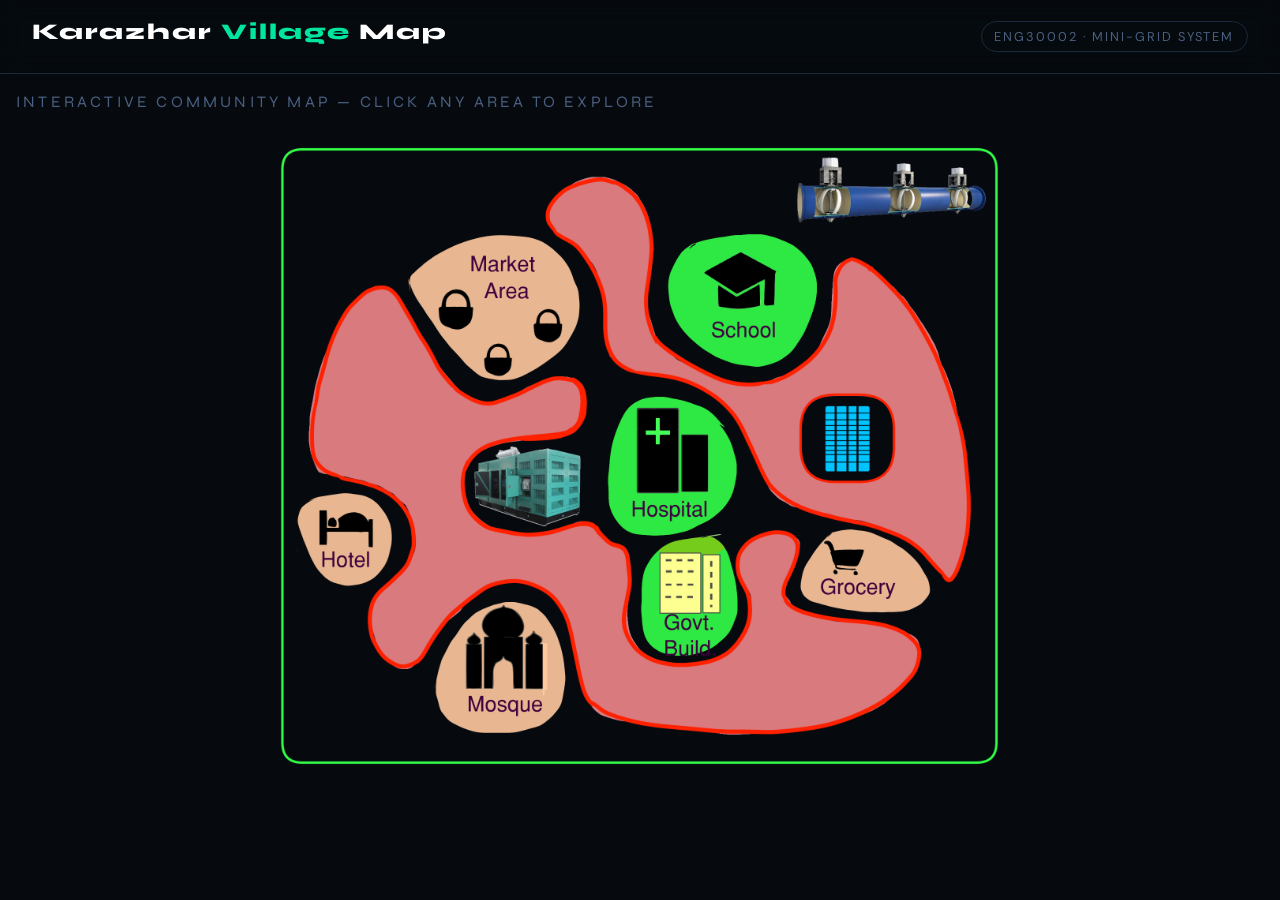
<file: village_map.html>
<!DOCTYPE html>
<html lang="en">
<head>
<meta charset="UTF-8">
<meta name="viewport" content="width=device-width, initial-scale=1.0">
<title>Karazhar Village — Interactive Map</title>

<link href="https://cdn.jsdelivr.net/npm/bootstrap@5.3.0/dist/css/bootstrap.min.css" rel="stylesheet">
<link href="https://fonts.googleapis.com/css2?family=Syne:wght@400;700;800&family=DM+Sans:wght@300;400;500&display=swap" rel="stylesheet">
<link rel="stylesheet" href="village_map.css">

<style>
  /* When embedded in iframe, no scrollbars */
  html, body {
    overflow: hidden;
    height: auto;
  }
</style>
</head>
<body>

<!-- ── Header ── -->
<header class="site-header">
    <h1>Karazhar <span>Village</span> Map</h1>
    <span class="header-tag">ENG30002 · Mini-Grid System</span>
</header>

<!-- ── Main layout ── -->
<div class="page-wrap">
    <section class="map-section">
        <p class="map-label">Interactive Community Map — click any area to explore</p>

        <div class="map-container" id="mapContainer">

            <!-- Layer 0: base border frame -->
            <img class="map-base" src="images/10.png" alt="Village boundary" />

            <!-- Hotspot layers -->
            <img class="hotspot-layer" src="images/1.png"  alt="Residential Area A" data-id="1"  data-modal="modal1"  />
            <img class="hotspot-layer" src="images/2.png"  alt="Residential Area B" data-id="2"  data-modal="modal2"  />
            <img class="hotspot-layer" src="images/3.png"  alt="Hospital" data-id="3"  data-modal="modal3"  />
            <img class="hotspot-layer" src="images/4.png"  alt="Market Area"             data-id="4"  data-modal="modal4"  />
            <img class="hotspot-layer" src="images/5.png"  alt="Govt. Building"        data-id="5"  data-modal="modal5"  />
            <img class="hotspot-layer" src="images/6.png"  alt="School"     data-id="6"  data-modal="modal6"  />
            <img class="hotspot-layer" src="images/7.png"  alt="Mosque"             data-id="7"  data-modal="modal7"  />
            <img class="hotspot-layer" src="images/8.png"  alt="Hotel"           data-id="8"  data-modal="modal8"  />
            <img class="hotspot-layer" src="images/9.png"  alt="Grocery"              data-id="9"  data-modal="modal9"  />
            <img class="hotspot-layer" src="images/11.png" alt="Hydro IHS Turbine"    data-id="11" data-modal="modal11" />
            <img class="hotspot-layer" src="images/12.png" alt="Diesel Generator"  data-id="12" data-modal="modal12" />
            <img class="hotspot-layer" src="images/13.png" alt="Solar PV System"   data-id="13" data-modal="modal13" />

        </div>
    </section>
</div>


<!-- ══════════════════════════════════════════════
     MODALS
     ══════════════════════════════════════════════ -->

<!-- Modal 1: Residential Area A -->
<div class="modal fade" id="modal1" tabindex="-1">
    <div class="modal-dialog modal-dialog-centered">
        <div class="modal-content">
            <div class="modal-header">
                <h5 class="modal-title">
                    Residential Area
                    <span class="type-badge badge-residential">Residential</span>
                </h5>
            </div>
            <div class="modal-body">
                <p>A residential cluster of Karazhar village, home to approximately 165 households (On average 3.5 people per household), a total of 579 people. </p>
                <div class="info-grid">
                    <div class="info-chip"><span class="chip-label">Households</span><span class="chip-val">~165</span></div>
                    <div class="info-chip"><span class="chip-label">Energy Source</span><span class="chip-val">Solar + Hydro</span></div>
                    <div class="info-chip"><span class="chip-label">Load Type</span><span class="chip-val">Lighting (solar), Appliances (hydro)</span></div>
                    <div class="info-chip"><span class="chip-label">Est. Demand</span><span class="chip-val">~1,485 kWh/day</span></div>
                </div>
            </div>
            <div class="modal-footer border-0 pt-0">
                <button class="btn-close-custom" data-bs-dismiss="modal">Close</button>
            </div>
        </div>
    </div>
</div>

<!-- Modal 2: Residential Area B -->
<div class="modal fade" id="modal2" tabindex="-1">
    <div class="modal-dialog modal-dialog-centered">
        <div class="modal-content">
            <div class="modal-header">
                <h5 class="modal-title">
                    Residential Area
                    <span class="type-badge badge-residential">Residential</span>
                </h5>
            </div>
            <div class="modal-body">
                <p>A residential cluster of Karazhar village, home to approximately 165 households (On average 3.5 people per household), a total of 579 people.</p>
                <div class="info-grid">
                    <div class="info-chip"><span class="chip-label">Households</span><span class="chip-val">~165</span></div>
                    <div class="info-chip"><span class="chip-label">Energy Source</span><span class="chip-val">Solar + Hydro</span></div>
                    <div class="info-chip"><span class="chip-label">Load Type</span><span class="chip-val">Lighting (solar), Appliances (hydro)</span></div>
                    <div class="info-chip"><span class="chip-label">Est. Demand</span><span class="chip-val">~1,485 kWh/day</span></div>
                </div>
            </div>
            <div class="modal-footer border-0 pt-0">
                <button class="btn-close-custom" data-bs-dismiss="modal">Close</button>
            </div>
        </div>
    </div>
</div>

<!-- Modal 9: Grocery -->
<div class="modal fade" id="modal9" tabindex="-1">
    <div class="modal-dialog modal-dialog-centered">
        <div class="modal-content">
            <div class="modal-header">
                <h5 class="modal-title">
                    Grocery Store
                    <span class="type-badge badge-commercial">Commercial</span>
                </h5>
            </div>
            <div class="modal-body">
                <p>A local grocery store providing essential items to the community.</p>
                <div class="info-grid">
                    <div class="info-chip"><span class="chip-label">Type</span><span class="chip-val">Small Grocery Store</span></div>
                    <div class="info-chip"><span class="chip-label">Energy Source</span><span class="chip-val">Solar + Hydro</span></div>
                    <div class="info-chip"><span class="chip-label">Load Type</span><span class="chip-val">Lighting, Refrigeration</span></div>
                    <div class="info-chip"><span class="chip-label">Est. Demand</span><span class="chip-val">~4.2 kW</span></div>
                </div>
            </div>
            <div class="modal-footer border-0 pt-0">
                <button class="btn-close-custom" data-bs-dismiss="modal">Close</button>
            </div>
        </div>
    </div>
</div>

<!-- Modal 7: Mosque -->
<div class="modal fade" id="modal7" tabindex="-1">
    <div class="modal-dialog modal-dialog-centered">
        <div class="modal-content">
            <div class="modal-header">
                <h5 class="modal-title">
                    Mosque
                    <span class="type-badge badge-commercial">Community</span>
                </h5>
            </div>
            <div class="modal-body">
                <p>The central mosque serves as a community gathering point. Electrification supports lighting for evening prayers and PA system.</p>
                <div class="info-grid">
                    <div class="info-chip"><span class="chip-label">Capacity</span><span class="chip-val">~200 persons</span></div>
                    <div class="info-chip"><span class="chip-label">Energy Source</span><span class="chip-val">Solar + Hydro</span></div>
                    <div class="info-chip"><span class="chip-label">Load Type</span><span class="chip-val">Lighting, PA System</span></div>
                    <div class="info-chip"><span class="chip-label">Peak Hours</span><span class="chip-val">Dawn, Dusk</span></div>
                </div>
            </div>
            <div class="modal-footer border-0 pt-0">
                <button class="btn-close-custom" data-bs-dismiss="modal">Close</button>
            </div>
        </div>
    </div>
</div>

<!-- Modal 4: Market Area -->
<div class="modal fade" id="modal4" tabindex="-1">
    <div class="modal-dialog modal-dialog-centered">
        <div class="modal-content">
            <div class="modal-header">
                <h5 class="modal-title">
                    Market Area
                    <span class="type-badge badge-commercial">Commercial</span>
                </h5>
            </div>
            <div class="modal-body">
                <p>The village hosts ORDA Market and an Auto Repair Shop. Reliable electricity enables refrigeration and extended trading hours.</p>
                <div class="info-grid">
                    <div class="info-chip"><span class="chip-label">Stalls</span><span class="chip-val">3</span></div>
                    <div class="info-chip"><span class="chip-label">Energy Source</span><span class="chip-val">Hydro, Solar</span></div>
                    <div class="info-chip"><span class="chip-label">Load Type</span><span class="chip-val">Lighting, Refrigeration, Appliances</span></div>
                    <div class="info-chip"><span class="chip-label">Trading Hours</span><span class="chip-val">6am – 9pm</span></div>
                </div>
            </div>
            <div class="modal-footer border-0 pt-0">
                <button class="btn-close-custom" data-bs-dismiss="modal">Close</button>
            </div>
        </div>
    </div>
</div>

<!-- Modal 5: Govt. Building -->
<div class="modal fade" id="modal5" tabindex="-1">
    <div class="modal-dialog modal-dialog-centered">
        <div class="modal-content">
            <div class="modal-header">
                <h5 class="modal-title">
                    Government Building
                    <span class="type-badge badge-facility">Facility</span>
                </h5>
            </div>
            <div class="modal-body">
                <p>The future local government office coordinates rural development. Electrification supports computers, lighting, and communications.</p>
                <div class="info-grid">
                    <div class="info-chip"><span class="chip-label">Function</span><span class="chip-val">Administration</span></div>
                    <div class="info-chip"><span class="chip-label">Energy Source</span><span class="chip-val">Generator + Main Grid</span></div>
                    <div class="info-chip"><span class="chip-label">Load Type</span><span class="chip-val">Computing, Lighting</span></div>
                    <div class="info-chip"><span class="chip-label">Priority</span><span class="chip-val">High</span></div>
                </div>
            </div>
            <div class="modal-footer border-0 pt-0">
                <button class="btn-close-custom" data-bs-dismiss="modal">Close</button>
            </div>
        </div>
    </div>
</div>

<!-- Modal 6: School -->
<div class="modal fade" id="modal6" tabindex="-1">
    <div class="modal-dialog modal-dialog-centered">
        <div class="modal-content">
            <div class="modal-header">
                <h5 class="modal-title">
                    School
                    <span class="type-badge badge-facility">Education</span>
                </h5>
            </div>
            <div class="modal-body">
                <p>The primary school serves children from Pani Para and neighbouring villages. Reliable power allows evening study, a computer lab, and water purification.</p>
                <div class="info-grid">
                    <div class="info-chip"><span class="chip-label">Students</span><span class="chip-val">~1200</span></div>
                    <div class="info-chip"><span class="chip-label">Energy Source</span><span class="chip-val">Hydro + Generator</span></div>
                    <div class="info-chip"><span class="chip-label">Load Type</span><span class="chip-val">Lighting, Computers, Lab Machines</span></div>
                    <div class="info-chip"><span class="chip-label">SDG Impact</span><span class="chip-val">SDG 4 – Quality Education</span></div>
                </div>
            </div>
            <div class="modal-footer border-0 pt-0">
                <button class="btn-close-custom" data-bs-dismiss="modal">Close</button>
            </div>
        </div>
    </div>
</div>

<!-- Modal 3: Hospital -->
<div class="modal fade" id="modal3" tabindex="-1">
    <div class="modal-dialog modal-dialog-centered">
        <div class="modal-content">
            <div class="modal-header">
                <h5 class="modal-title">
                    Hospital / Clinic
                    <span class="type-badge badge-facility">Healthcare</span>
                </h5>
            </div>
            <div class="modal-body">
                <p>The future village health clinic provides primary care. Electricity is critical for vaccine refrigeration, night procedures, and diagnostic equipment.</p>
                <div class="info-grid">
                    <div class="info-chip"><span class="chip-label">Type</span><span class="chip-val">Primary Clinic</span></div>
                    <div class="info-chip"><span class="chip-label">Energy Source</span><span class="chip-val">Main Grid + Generator</span></div>
                    <div class="info-chip"><span class="chip-label">Critical Load</span><span class="chip-val">Vaccine Refrigeration</span></div>
                    <div class="info-chip"><span class="chip-label">SDG Impact</span><span class="chip-val">SDG 3 – Good Health</span></div>
                </div>
            </div>
            <div class="modal-footer border-0 pt-0">
                <button class="btn-close-custom" data-bs-dismiss="modal">Close</button>
            </div>
        </div>
    </div>
</div>

<!-- Modal 8: Hotel -->
<div class="modal fade" id="modal8" tabindex="-1">
    <div class="modal-dialog modal-dialog-centered">
        <div class="modal-content">
            <div class="modal-header">
                <h5 class="modal-title">
                    Hotel / Guesthouse
                    <span class="type-badge badge-commercial">Commercial</span>
                </h5>
            </div>
            <div class="modal-body">
                <p>5 House Astana, a small guesthouse (camping cabin) supporting fans, lighting, and phone charging — enabling small-scale tourism income.</p>
                <div class="info-grid">
                    <div class="info-chip"><span class="chip-label">Rooms</span><span class="chip-val">~6</span></div>
                    <div class="info-chip"><span class="chip-label">Energy Source</span><span class="chip-val">Solar, Hydro</span></div>
                    <div class="info-chip"><span class="chip-label">Load Type</span><span class="chip-val">Lighting, Fans, Charging</span></div>
                    <div class="info-chip"><span class="chip-label">Economic Impact</span><span class="chip-val">Tourism income</span></div>
                </div>
            </div>
            <div class="modal-footer border-0 pt-0">
                <button class="btn-close-custom" data-bs-dismiss="modal">Close</button>
            </div>
        </div>
    </div>
</div>

<!-- Modal 13: Solar PV -->
<div class="modal fade" id="modal13" tabindex="-1">
    <div class="modal-dialog modal-dialog-centered">
        <div class="modal-content">
            <div class="modal-header">
                <h5 class="modal-title">
                    Solar PV System
                    <span class="type-badge badge-solar">Solar</span>
                </h5>
            </div>
            <div class="modal-body">
                <p>Photovoltaic panels installed at a central area (Solar Farm). Provides reliable daytime electricity for lighting and low-power appliances. 300 units of Sunpal SP200M-39 Half-cell 200W panels.</p>
                <div class="info-grid">
                    <div class="info-chip"><span class="chip-label">Capacity</span><span class="chip-val">~60 kW peak</span></div>
                    <div class="info-chip"><span class="chip-label">Output Voltage</span><span class="chip-val">220 V AC</span></div>
                    <div class="info-chip"><span class="chip-label">Serves</span><span class="chip-val">Residential Lighting</span></div>
                    <div class="info-chip"><span class="chip-label">SDG Impact</span><span class="chip-val">SDG 7 – Clean Energy</span></div>
                </div>
            </div>
            <div class="modal-footer border-0 pt-0">
                <button class="btn-close-custom" data-bs-dismiss="modal">Close</button>
            </div>
        </div>
    </div>
</div>

<!-- Modal 11: Hydro IHS -->
<div class="modal fade" id="modal11" tabindex="-1">
    <div class="modal-dialog modal-dialog-centered">
        <div class="modal-content">
            <div class="modal-header">
                <h5 class="modal-title">
                    In-pipe Hydro Turbine
                    <span class="type-badge badge-hydro">Hydropower</span>
                </h5>
            </div>
            <div class="modal-body">
                <p>An in-pipe micro-hydropower turbine installed within the Astana water supply transmission pipeline. Recovers energy from existing hydraulic head without disrupting water flow.</p>
                <div class="info-grid">
                    <div class="info-chip"><span class="chip-label">Capacity</span><span class="chip-val">250–270 kW</span></div>
                    <div class="info-chip"><span class="chip-label">Hydraulic Head</span><span class="chip-val">55–60 m</span></div>
                    <div class="info-chip"><span class="chip-label">Flow Rate</span><span class="chip-val">0.58 m³/s</span></div>
                    <div class="info-chip"><span class="chip-label">Pipeline Dia.</span><span class="chip-val">700 mm</span></div>
                </div>
            </div>
            <div class="modal-footer border-0 pt-0">
                <button class="btn-close-custom" data-bs-dismiss="modal">Close</button>
            </div>
        </div>
    </div>
</div>

<!-- Modal 12: Diesel Generator -->
<div class="modal fade" id="modal12" tabindex="-1">
    <div class="modal-dialog modal-dialog-centered">
        <div class="modal-content">
            <div class="modal-header">
                <h5 class="modal-title">
                    Diesel Backup Generator
                    <span class="type-badge badge-generator">Generator</span>
                </h5>
            </div>
            <div class="modal-body">
                <p>A diesel generator reserved as last-resort backup, and the main energy source for the village school, hospital, and govt. building. Activates when main grid output fall below demand thresholds.</p>
                <div class="info-grid">
                    <div class="info-chip"><span class="chip-label">Status</span><span class="chip-val">Standby</span></div>
                    <div class="info-chip"><span class="chip-label">Fuel Type</span><span class="chip-val">Diesel</span></div>
                    <div class="info-chip"><span class="chip-label">Critical Loads</span><span class="chip-val">Hospital, School</span></div>
                    <div class="info-chip"><span class="chip-label">Also Serves</span><span class="chip-val">Govt. Offices</span></div>
                </div>
            </div>
            <div class="modal-footer border-0 pt-0">
                <button class="btn-close-custom" data-bs-dismiss="modal">Close</button>
            </div>
        </div>
    </div>
</div>

<script src="https://cdn.jsdelivr.net/npm/bootstrap@5.3.0/dist/js/bootstrap.bundle.min.js"></script>
<script src="village_map.js"></script>
<script>
  /* ── Report page height to parent (index.html) ──────────────────
     Called after load and again after any image finishes loading
     (map images may load late and increase the page height).
  ──────────────────────────────────────────────────────────────── */
  function reportHeight() {
    const h = document.documentElement.scrollHeight;
    if (window.parent && window.parent !== window) {
      window.parent.postMessage({ type: 'mapHeight', height: h }, '*');
    }
  }

  /* Fire immediately and after all resources settle */
  window.addEventListener('load', reportHeight);

  /* Also fire after each image loads in case layout reflows */
  document.querySelectorAll('img').forEach(img => {
    if (!img.complete) img.addEventListener('load', reportHeight);
  });

  /* Small delay fallback for late-rendering */
  setTimeout(reportHeight, 500);
  setTimeout(reportHeight, 1500);
</script>
</body>
</html>
</file>
<file: village_map.css>
/* ════════════════════════════════════════════════
   village_map.css
   Karazhar Village — Interactive Map Styles
   ════════════════════════════════════════════════ */

/* ── CSS Variables (shared design tokens) ── */
:root {
    --bg:        #060a0f;
    --surface:   #0d1520;
    --border:    #1a2a3a;
    --accent:    #00e5a0;
    --accent2:   #ff6b6b;
    --text:      #c8d8f0;
    --muted:     #4a6080;
    --card-bg:   #111c2b;
}

/* Light mode */
body.light {
    --bg:        #f4f6f9;
    --surface:   #ffffff;
    --border:    rgba(0,0,0,0.1);
    --accent:    #00b880;
    --accent2:   #e04545;
    --text:      #1a1a2e;
    --muted:     #5a6275;
    --card-bg:   #f0f2f5;
}

* { box-sizing: border-box; margin: 0; padding: 0; }

body {
    background: var(--bg);
    color: var(--text);
    font-family: 'DM Sans', sans-serif;
    
    overflow-x: hidden;
}

/* ── Header ─────────────────────────────────── */
.site-header {
    padding: 1.2rem 2rem;
    display: flex;
    align-items: center;
    justify-content: space-between;
    border-bottom: 1px solid var(--border);
    background: rgba(6,10,15,0.9);
    backdrop-filter: blur(12px);
    position: sticky;
    top: 0;
    z-index: 100;
}
.site-header h1 {
    font-family: 'Syne', sans-serif;
    font-weight: 800;
    font-size: clamp(1rem, 2.5vw, 1.4rem);
    letter-spacing: 0.08em;
    color: #fff;
}
.site-header h1 span { color: var(--accent); }

.header-tag {
    font-size: 0.8rem;
    letter-spacing: 0.15em;
    color: var(--muted);
    text-transform: uppercase;
    border: 1px solid var(--border);
    padding: 0.3rem 0.8rem;
    border-radius: 20px;
}

/* ── Page layout ─────────────────────────────── */
.page-wrap {
    display: flex;
    align-items: flex-start;
    justify-content: center;
    
    padding: 1rem;
}

/* ── Map section ─────────────────────────────── */
.map-section {
    display: flex;
    flex-direction: column;
    align-items: center;
    width: 100%;
}

.map-label {
    font-family: 'Syne', sans-serif;
    font-size: 1rem;
    letter-spacing: 0.2em;
    color: var(--muted);
    text-transform: uppercase;
    margin-bottom: 1rem;
    align-self: flex-start;
}

/* ── Map container ───────────────────────────── */
.map-container {
    position: relative;
    width: 100%;
    max-width: 750px;
    cursor: default;
}

.map-container img {
    display: block;
    width: 100%;
    height: auto;
}

/* Base layer — the green border frame */
.map-base {
    position: relative;
    z-index: 1;
    border-radius: 8px;
}

/* Hotspot layers — all stacked on top, always visible */
.hotspot-layer {
    position: absolute;
    top: 0; left: 0;
    width: 100%; height: 100%;
    cursor: pointer;
    opacity: 1;
    transition: filter 0.25s ease;
    z-index: 2;
    pointer-events: none; /* JS handles all events via hit-test */
}

.hotspot-layer.hovered {
    filter: brightness(1.5) saturate(1.6) drop-shadow(0 0 12px rgba(255,180,100,0.8));
    z-index: 3;
}

/* Pulse animation on clicked/active blob */
@keyframes blobPulse {
    0%   { filter: brightness(1.6) saturate(1.8) drop-shadow(0 0 14px rgba(0,229,160,0.8)); }
    50%  { filter: brightness(1.3) saturate(1.4) drop-shadow(0 0 6px  rgba(0,229,160,0.4)); }
    100% { filter: brightness(1.6) saturate(1.8) drop-shadow(0 0 14px rgba(0,229,160,0.8)); }
}
.hotspot-layer.active {
    animation: blobPulse 1.8s ease-in-out infinite;
    z-index: 3;
}

/* ── Modal styling ───────────────────────────── */
.modal-content {
    background: var(--surface);
    border: 1px solid var(--border);
    border-radius: 16px;
    color: var(--text);
}
.modal-header {
    border-bottom: 1px solid var(--border);
    padding: 1.2rem 1.5rem;
}
.modal-title {
    font-family: 'Syne', sans-serif;
    font-weight: 700;
    font-size: 1.2rem;
    display: flex;
    align-items: center;
    gap: 0.6rem;
}
.modal-title .type-badge {
    font-size: 0.7rem;
    letter-spacing: 0.15em;
    text-transform: uppercase;
    padding: 0.2rem 0.6rem;
    border-radius: 20px;
    font-family: 'DM Sans', sans-serif;
    font-weight: 500;
}
.badge-residential { background: rgba(232,115,106,0.2); color: #e8736a; border: 1px solid rgba(232,115,106,0.3); }
.badge-facility    { background: rgba(76,217,122,0.2);  color: #4cd97a; border: 1px solid rgba(76,217,122,0.3);  }
.badge-commercial  { background: rgba(200,149,106,0.2); color: #c8956a; border: 1px solid rgba(200,149,106,0.3); }
.badge-solar     { background: rgba(250,199,117,0.2); color: #c89000; border: 1px solid rgba(250,199,117,0.3); }
.badge-hydro     { background: rgba(29,158,117,0.2);  color: #1d9e75; border: 1px solid rgba(29,158,117,0.3);  }
.badge-generator { background: rgba(216,90,48,0.2);   color: #d85a30; border: 1px solid rgba(216,90,48,0.3);   }

.modal-body { padding: 1.5rem; }
.modal-body p {
    font-size: 1rem;
    line-height: 1.7;
    color: var(--text);
    margin-bottom: 1rem;
}

.info-grid {
    display: grid;
    grid-template-columns: 1fr 1fr;
    gap: 0.75rem;
    margin-bottom: 1rem;
}
.info-chip {
    background: var(--card-bg);
    border: 1px solid var(--border);
    border-radius: 8px;
    padding: 0.6rem 0.8rem;
    font-size: 0.88rem;
}
.info-chip .chip-label {
    color: var(--muted);
    font-size: 0.88rem;
    letter-spacing: 0.1em;
    text-transform: uppercase;
    display: block;
    margin-bottom: 0.2rem;
}
.info-chip .chip-val {
    color: var(--text);
    font-weight: 500;
}

.modal-link {
    display: inline-flex;
    align-items: center;
    gap: 0.4rem;
    color: var(--accent);
    font-size: 0.92rem;
    text-decoration: none;
    border-bottom: 1px solid rgba(0,229,160,0.3);
    padding-bottom: 1px;
    transition: border-color 0.2s;
    margin-right: 1rem;
}
.modal-link:hover { border-color: var(--accent); color: var(--accent); }

.btn-close-custom {
    background: var(--card-bg);
    border: 1px solid var(--border);
    border-radius: 8px;
    color: var(--text);
    padding: 0.4rem 1rem;
    font-size: 0.92rem;
    cursor: pointer;
    transition: background 0.2s, border-color 0.2s;
    font-family: 'DM Sans', sans-serif;
}
.btn-close-custom:hover { background: var(--border); border-color: var(--muted); }

/* ── Responsive ──────────────────────────────── */

/* Medium (tablet) */
@media (max-width: 1100px) {
    .page-wrap { padding: 1.5rem; }
    .map-container { max-width: 600px; }
}

/* Small (phone) */
@media (max-width: 576px) {
    .site-header { padding: 0.9rem 1rem; }
    .header-tag { display: none; }
    .page-wrap { padding: 0.8rem; }
    .map-container { max-width: 100%; }
    .info-grid { grid-template-columns: 1fr; }
    .modal-dialog { margin: 0.5rem; }
    .modal-content { border-radius: 12px; }
}
</file>
